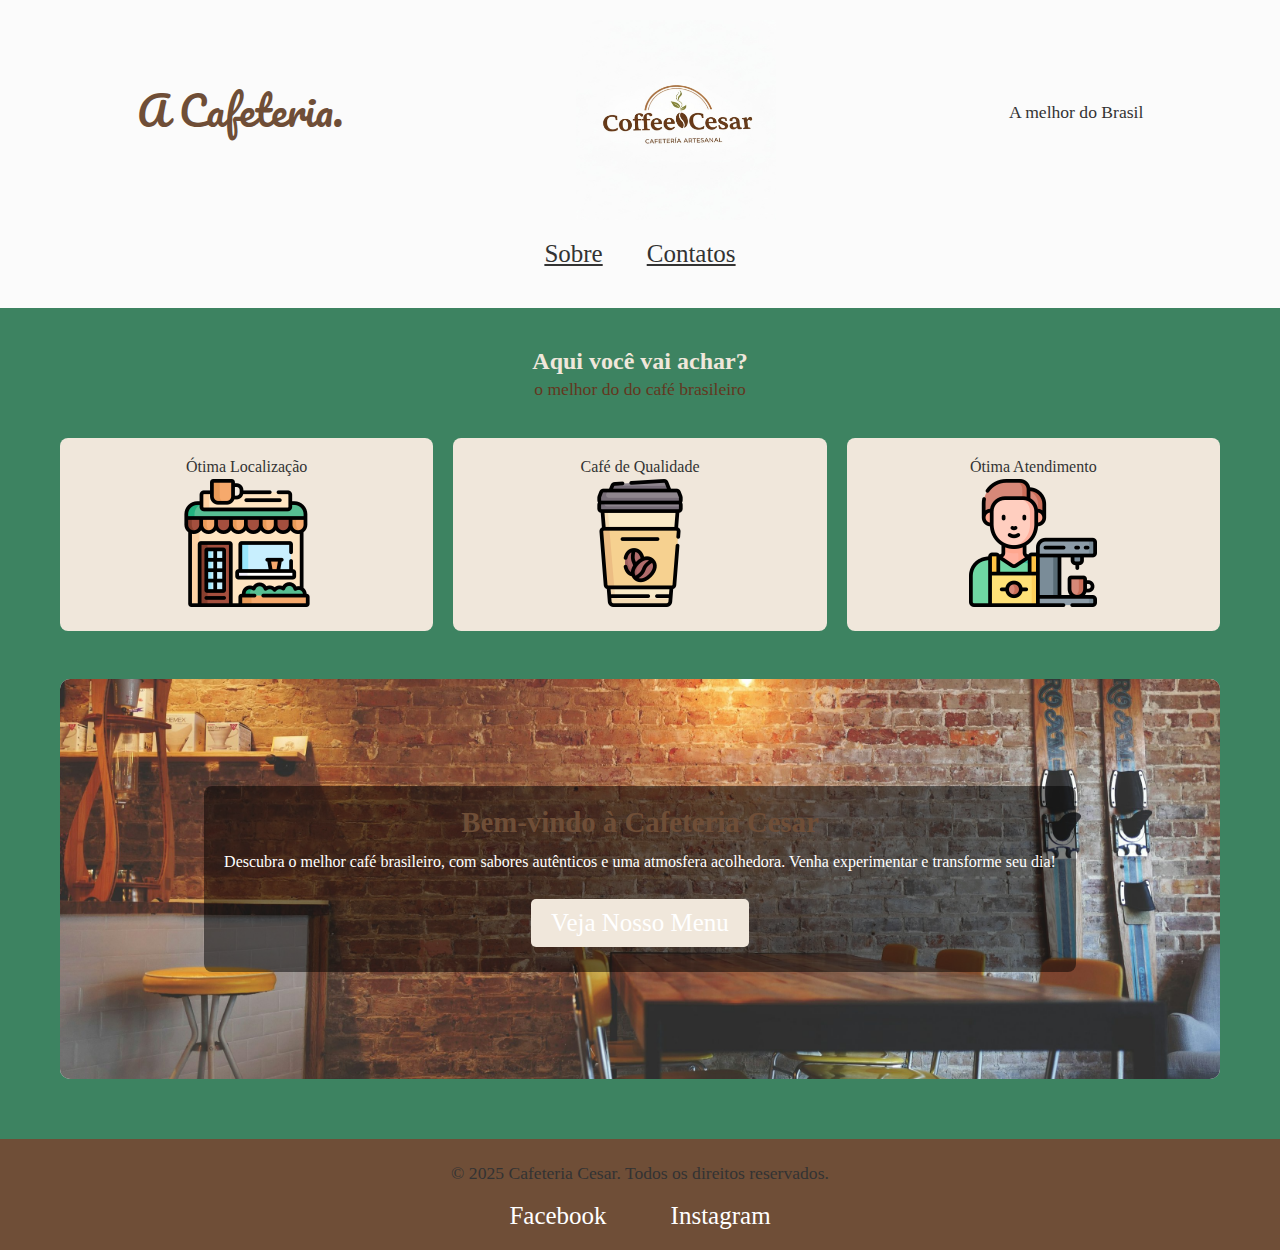
<file: index.html>
<!DOCTYPE html>
<html lang="pt-br">
<head>
    <meta charset="UTF-8">
    <meta name="viewport" content="width=device-width, initial-scale=1.0">
    <title>Cafeteria Cesar</title>
    <link rel="stylesheet" href="assets/css/style.css">
    
</head>
<body>
    <header style="background-color: #fbfbfb;">
    <div style="display: flex; justify-content:space-around; align-items: center;">
        <h1>A Cafeteria.</h1>
        <img style="width: 200px;" src="./assets/img/img_logo_cafeteria.jpg" alt="">
        <p>A melhor do Brasil</p>
    </div>

    <nav style="padding: 20px;">
        <a href="sobre.html">Sobre</a>
        <a href="contato.html">Contatos</a>
    </nav>
</header>

<main style="font-family: var(--fontep);">

    

    <div style=" padding: 20px;">
        <h2>Aqui você vai achar?</h2>
        <p style="color: var(--cor_texto2);" class="cards">o melhor do do café brasileiro</p>
    </div>
    <div class="destaques">
    <div class="card">Ótima Localização
        <hr>
        <img src="./assets/img/img_cafeteria.png" alt="Imagem da Cafeteria">
    </div>
    <div class="card">Café de Qualidade
        <hr>
        <img src="./assets/img/img_cafe.png" alt="Imagem de Café">
    </div>
    <div class="card">Ótima Atendimento
        <hr>
        <img src="./assets/img/img_atendente.png" alt="Imagem de Atendente">
    </div>
    </div>
    <br>
    <div class="hero">
        <div class="hero-content">
            <h3>Bem-vindo à Cafeteria Cesar</h3>  <!-- Título conciso -->
            <p style="color: var(--cor_branco);">Descubra o melhor café brasileiro, com sabores autênticos e uma atmosfera acolhedora. Venha experimentar e transforme seu dia!</p>  <!-- Texto persuasivo -->
            <a href="menu.html" class="cta-button">Veja Nosso Menu</a>  <!-- CTA: Link para outra página -->
        </div>
        <!-- Imagem de fundo ou inline -->
        <img src="assets/img/hero-image (2).jpg" alt="Café fresco e delicioso" class="hero-image">  <!-- Substitua pelo seu caminho de imagem -->
    </div>
</main>
<footer>
        <div class="footer-content">
            <p>© 2025 Cafeteria Cesar. Todos os direitos reservados.</p>
            <div class="footer-links">
                <a href="https://facebook.com/cafeteriacesar">Facebook</a>
                <a href="https://instagram.com/cafeteriacesar">Instagram</a>
            </div>
            
        </div>
    </footer>

</body>
</html>
</file>
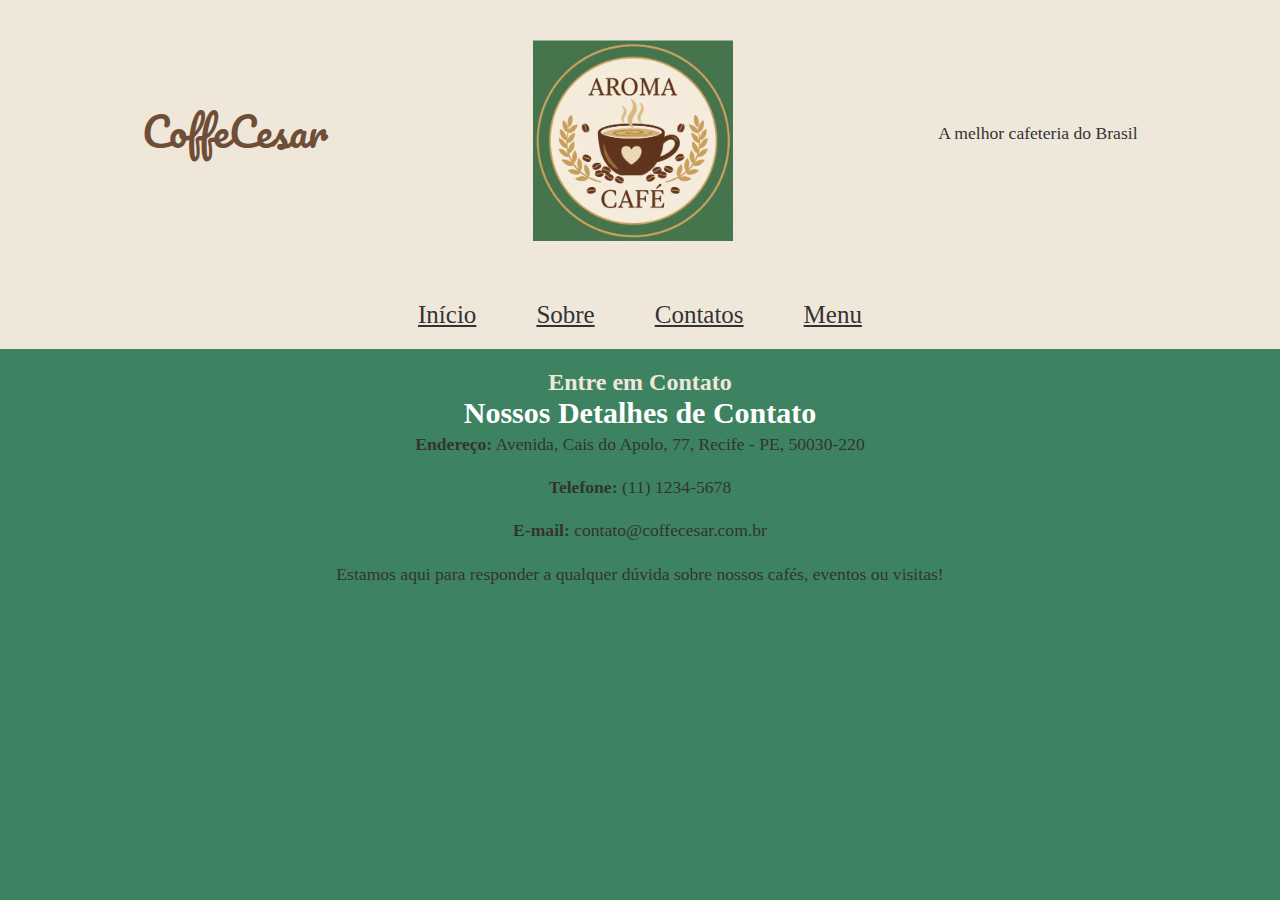
<file: contato.html>
<!DOCTYPE html>
<html lang="pt-BR">
<head>
    <meta charset="UTF-8">
    <meta name="viewport" content="width=device-width, initial-scale=1.0">
    <title>Contatos CoffeCesar</title>
    <link rel="stylesheet" href="assets/css/style.css">
</head>
<body> 
    <header 

        style="background-color: var(--cor_fundo);">
        <div style="display: flex; justify-content:space-around; align-items: center; padding: 20px;">
            <h1>CoffeCesar</h1>
            <img style="width: 200px;" src="assets/img/icon_cafeteria.png" alt="Logotipo da CoffeCesar">
            <p>A melhor cafeteria do Brasil</p>
        </div>
    </header>
     <nav>
        <ul style="display: flex; justify-content: center; list-style: none; padding: 20px; background-color: var(--cor_fundo);">
            <li style="margin: 0 10px;"><a href="index.html">Início</a></li>
            <li style="margin: 0 10px;"><a href="sobre.html">Sobre</a></li>
            <li style="margin: 0 10px;"><a href="contato.html">Contatos</a></li>
            <li style="margin: 0 10px;"><a href="menu.html">Menu</a></li>
        </ul>
    </nav>
    <nav>
        <main style="font-family: var(--fontep); padding: 20px; max-width: 1200px; margin: 0 auto;">
        <h2>Entre em Contato</h2>
        
        <section style="margin-bottom: 20px;">
            <h3>Nossos Detalhes de Contato</h3>
            <p><strong>Endereço:</strong> Avenida, Cais do Apolo, 77, Recife - PE, 50030-220</p>
            <p><strong>Telefone:</strong> (11) 1234-5678</p>
            <p><strong>E-mail:</strong> contato@coffecesar.com.br</p>
            <p>Estamos aqui para responder a qualquer dúvida sobre nossos cafés, eventos ou visitas!</p>
        </section>
    </nav>
    
</body>
</html>
</file>
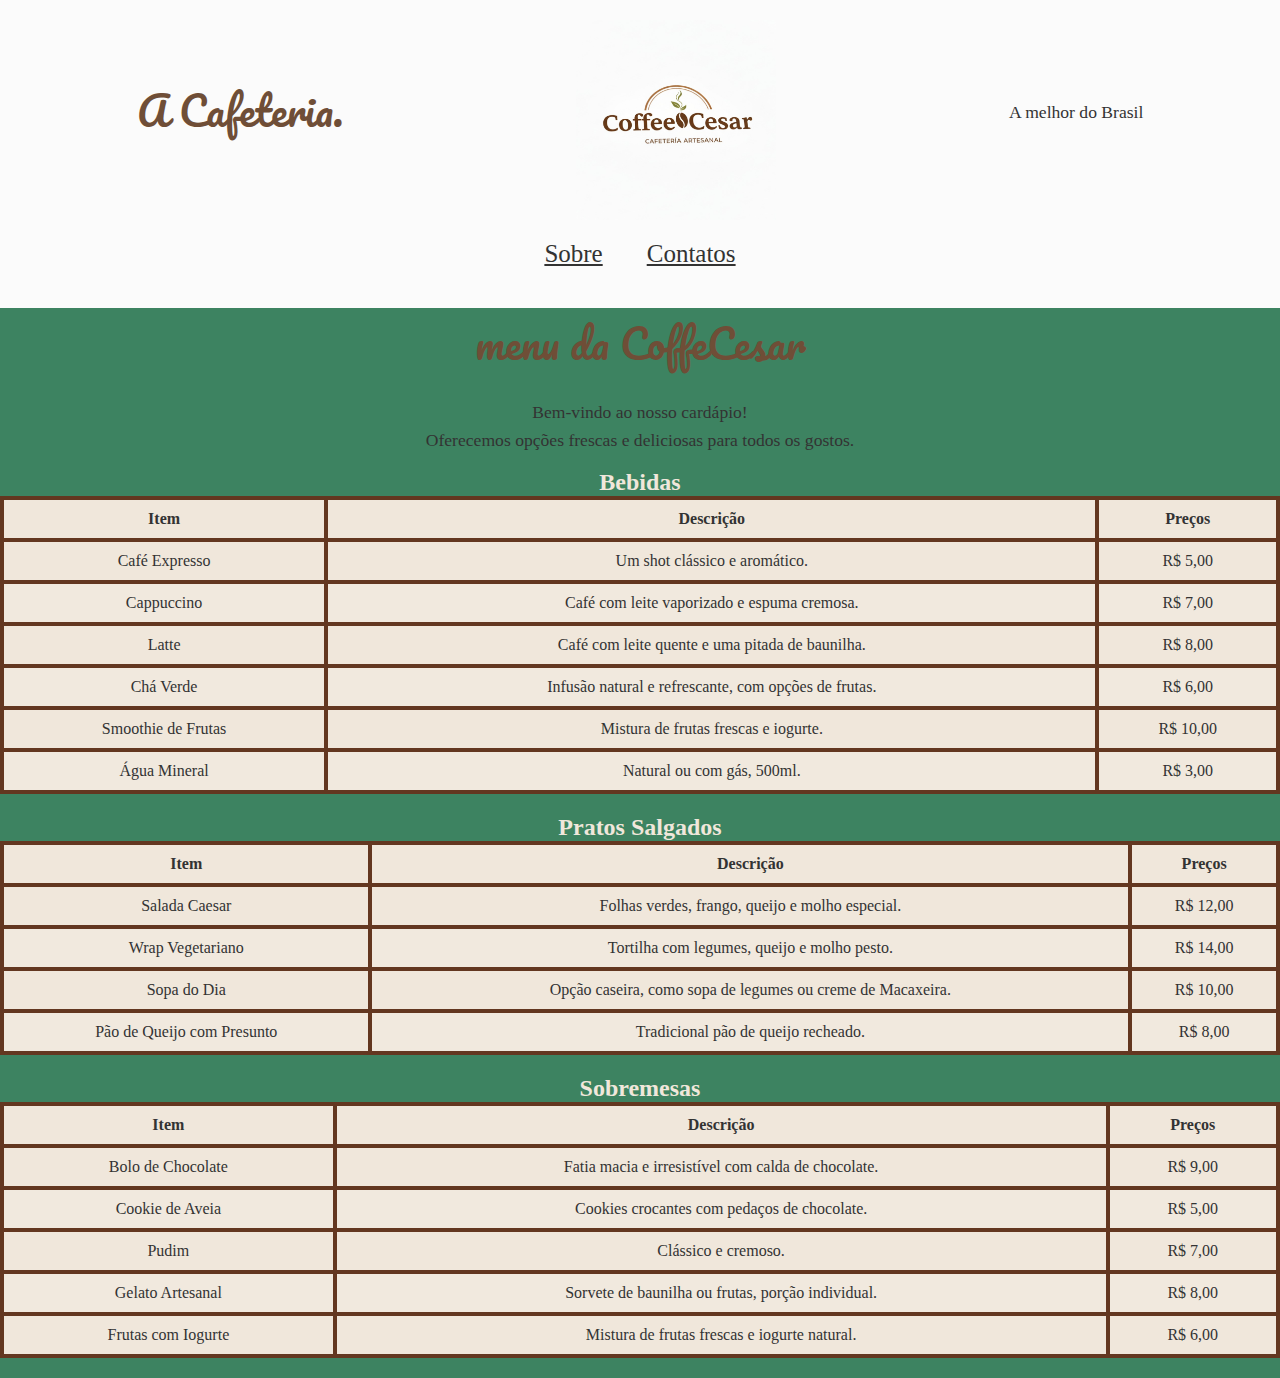
<file: menu.html>
<!DOCTYPE html>
<html lang="pt-br">
<head>
    <meta charset="UTF-8">
    <meta name="viewport" content="width=device-width, initial-scale=1.0">
    <title>MENU CoffeCesar</title>
    <link rel="stylesheet" href="assets/css/style.css">
</head>
<body>
    <header style="background-color: #fbfbfb;">
    <div style="display: flex; justify-content:space-around; align-items: center;">
        <h1>A Cafeteria.</h1>
        <img style="width: 200px;" src="./assets/img/img_logo_cafeteria.jpg" alt="">
        <p>A melhor do Brasil</p>
    </div>

    <nav style="padding: 20px;">
        <a href="sobre.html">Sobre</a>
        <a href="contato.html">Contatos</a>
    </nav>
</header>
<h1>menu da CoffeCesar</h1>
<p>Bem-vindo ao nosso cardápio! 
    <br>Oferecemos opções frescas e deliciosas para todos os gostos.</p>
    <h2>Bebidas</h2>
    <table>
        <thead>
        <tr>
            <th>Item</th>
            <th>Descrição</th>
            <th>Preços</th>
        </tr>
        </thead>
        <tbody>
        <tr>
            <td>Café Expresso</td>
            <td>Um shot clássico e aromático.</td>
            <td>R$ 5,00</td>
        </tr>
        <tr>
            <td>Cappuccino</td>
            <td>Café com leite vaporizado e espuma cremosa.</td>
            <td>R$ 7,00</td>
        </tr>
        <tr>
            <td>Latte</td>
            <td>Café com leite quente e uma pitada de baunilha.</td>
            <td>R$ 8,00</td>
        </tr>
        <tr>
            <td>Chá Verde</td>
            <td>Infusão natural e refrescante, com opções de frutas.</td>
            <td>R$ 6,00</td>
        </tr>
        <tr>
            <td>Smoothie de Frutas</td>
            <td>Mistura de frutas frescas e iogurte.</td>
            <td>R$ 10,00</td>
        </tr>
        <tr>
            <td>Água Mineral</td>
            <td>Natural ou com gás, 500ml.</td>
            <td>R$ 3,00</td>
        </tr>
        </tbody>

    </table>
    <h2>Pratos Salgados</h2>
    <table>
        
        <thead> 
             <tr>
            <th>Item</th>
            <th>Descrição</th>
            <th>Preços</th>
        </thead>
        </tr>   
        <tbody>
             </tr>
         <tr>
            <td>Salada Caesar</td>
             <td>Folhas verdes, frango, queijo e molho especial.</td>
            <td>R$ 12,00</td>
        </tr>
        <tr>
            <td>Wrap Vegetariano</td>
            <td>Tortilha com legumes, queijo e molho pesto.</td>
            <td>R$ 14,00</td>
        </tr>
        <tr>
            <td>Sopa do Dia</td>
            <td>Opção caseira, como sopa de legumes ou creme de Macaxeira.</td>
            <td>R$ 10,00</td>
        </tr>
        <tr>
            <td>Pão de Queijo com Presunto</td>
            <td>Tradicional pão de queijo recheado.</td>
            <td>R$ 8,00</td>
        </tr>
      </tbody>
    </table>
        
    <table>
    <tbody> 
        <h2>Sobremesas</h2>
         <thead>
        <tr>
            <th>Item</th>
            <th>Descrição</th>
            <th>Preços</th>
        </tr>
        </thead>
        <tr>
            <td>Bolo de Chocolate</td>
            <td>Fatia macia e irresistível com calda de chocolate.</td>
            <td>R$ 9,00</td>
        </tr>
        <tr>
            <td>Cookie de Aveia</td>
            <td>Cookies crocantes com pedaços de chocolate.</td>
            <td>R$ 5,00</td>
        </tr>
        <tr>
            <td>Pudim </td>
            <td>Clássico e cremoso.</td>
            <td>R$ 7,00</td>
        </tr>
        <tr>
            <td>Gelato Artesanal</td>
            <td>Sorvete de baunilha ou frutas, porção individual.</td>
            <td>R$ 8,00</td>
        </tr>
        <tr>
            <td>Frutas com Iogurte</td>
            <td>Mistura de frutas frescas e iogurte natural.</td>
            <td>R$ 6,00</td>
        </tr>
        </table>
        </tbody>
    </table>
</body>
</html>
</file>
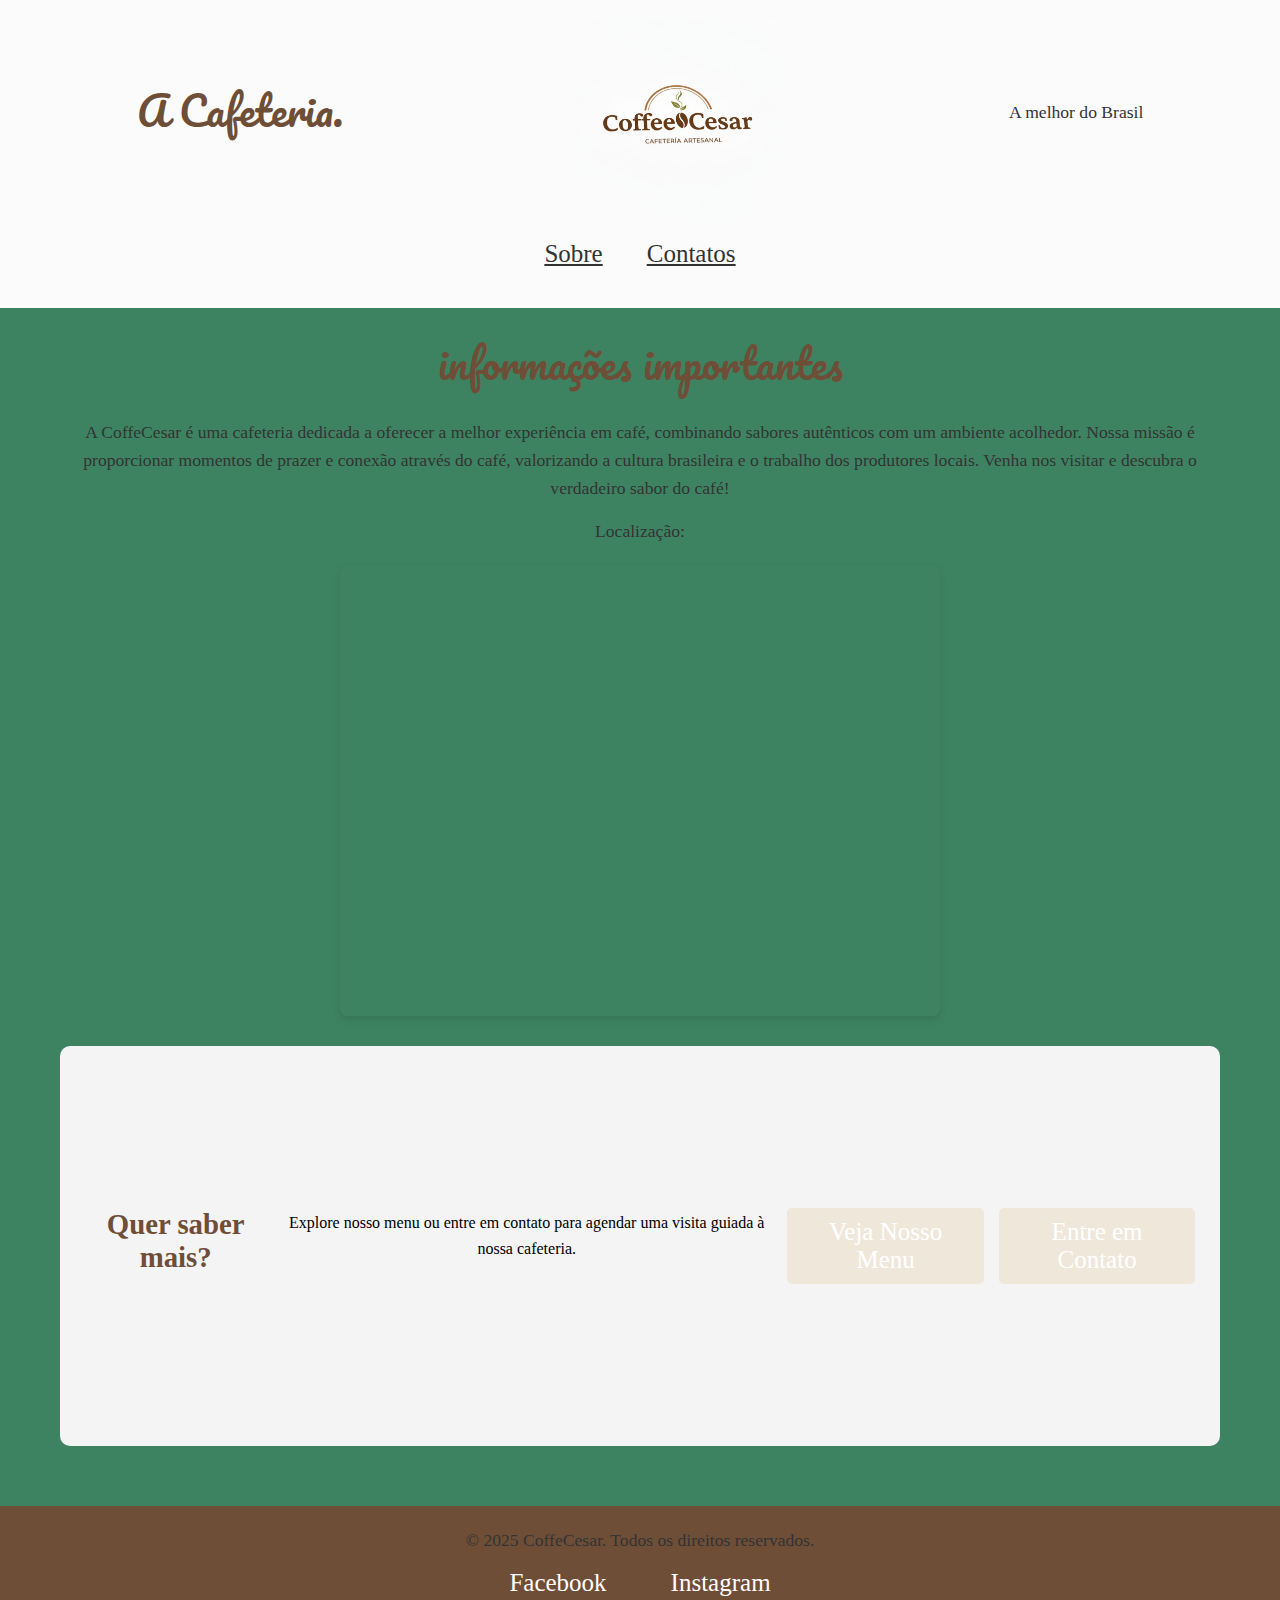
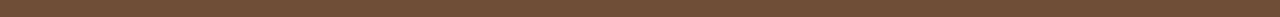
<file: sobre.html>
<!DOCTYPE html>
<html lang="pt-BR">
<head>
    <meta charset="UTF-8">
    <meta name="viewport" content="width=device-width, initial-scale=1.0">
    <title>Sobre CoffeCesar</title>
    <link rel="stylesheet" href="assets/css/style.css"> 
</head>
<body>
    <header style="background-color: #fbfbfb;">
    <div style="display: flex; justify-content:space-around; align-items: center;">
        <h1>A Cafeteria.</h1>
        <img style="width: 200px;" src="./assets/img/img_logo_cafeteria.jpg" alt="">
        <p>A melhor do Brasil</p>
    </div>

    <nav style="padding: 20px;">
        <a href="sobre.html">Sobre</a>
        <a href="contato.html">Contatos</a>
    </nav>
</header>
    <main style="font-family: var(--fontep); padding: 20px;">
    <h1>informações importantes </h1>
    <p>A CoffeCesar é uma cafeteria dedicada a oferecer a melhor experiência em café, combinando sabores autênticos com um ambiente acolhedor. Nossa missão é proporcionar momentos de prazer e conexão através do café, valorizando a cultura brasileira e o trabalho dos produtores locais. Venha nos visitar e descubra o verdadeiro sabor do café!</p>
    <p>Localização:</p>
        <iframe src="https://www.google.com/maps/embed?pb=!1m18!1m12!1m3!1d3950.4089761935024!2d-34.87505762520473!3d-8.05969859196788!2m3!1f0!2f0!3f0!3m2!1i1024!2i768!4f13.1!3m3!1m2!1s0x7ab18a2e1380345%3A0x24c7863e4d95ddd4!2sCESAR%20School!5e0!3m2!1spt-BR!2sbr!4v1760578232278!5m2!1spt-BR!2sbr" width="600" height="450" style="border:0;" allowfullscreen="" loading="lazy" referrerpolicy="no-referrer-when-downgrade"></iframe>
     <div class="hero" style="background-color: #f4f4f4; padding: 20px; text-align: center;"> <!-- Uma seção hero simples para a página sobre -->
            <h3>Quer saber mais?</h3>
            <p>Explore nosso menu ou entre em contato para agendar uma visita guiada à nossa cafeteria.</p>
            <a href="menu.html" class="cta-button">Veja Nosso Menu</a>
            <a href="contato.html" class="cta-button" style="margin-left: 10px;">Entre em Contato</a>
        </div>
    </main>
         <footer>
        <div class="footer-content">
            <p>© 2025 CoffeCesar. Todos os direitos reservados.</p>
            <div class="footer-links">
                <a href="https://facebook.com/caffecesar">Facebook</a>
                <a href="https://instagram.com/cafeteriacesar">Instagram</a>
            </div>
        </div>
    </footer>

</body>
</html>
</file>
<file: assets/css/style.css>
@import url('https://fonts.googleapis.com/css2?family=Pacifico&family=Satisfy&display=swap');
@import url('https://fonts.googleapis.com/css2?family=Pacifico&family=Satisfy&display=swap');
@import url('https://fonts.googleapis.com/css2?family=Ubuntu:ital,wght@0,300;0,400;0,500;0,700;1,300;1,400;1,500;1,700&display=swap');
@import url('https://fonts.googleapis.com/css2?family=Rubik+Doodle+Shadow&display=swap');
:root{
--fonteh1: "Rubik Doodle Shadow", system-ui;
--fontep: "Rubik Doodle Shadow", system-ui; 
--fonteh1: "Pacifico", cursive;
--fontep: "Satisfy", cursive;
--cor_texto: #45744c;
--cor_texto2: #633720;
--cor_fundo: #45744c;
--backgroundcolor: #5A3F30;
--cor_hover: rgb(172, 170, 114);
--cor_branco: #ffffff;
  
}
.destaques {
  display: flex;
  justify-content: space-between; 
  gap: 20px;
  flex-wrap: wrap;
}
.card{
    flex: 1;
  background-color: var(--cor_fundo);
  padding: 20px;
  border-radius: 8px;
  min-width: 200px;
  transition: transform 0.3s ease, box-shadow 0.3s ease;
}
.card:hover {
  transform: translateY(-5px);
  box-shadow: 0 4px 12px rgba(0,0,0,0.2);
}
* {
  margin: 0;
  box-sizing: border-box;
}
body{
    text-align: center;
}

h1{
    font-family: var(--fonteh1);
    font-weight: 400;
    font-style: normal;
    color: var(--cor_texto);
}
p{
    font-family: var(--fontep);
    font-weight: 400;
    font-style: normal; 
    font-size: 20px;
    color: var(--cor_texto);
}
a{
    font-family: var(--fontep);
    padding: 20px;
    font-size: 25px;
    color: var(--cor_texto);
}
a:hover{
    transition: color 0.5s ease;
    color: var(--cor_hover);
}
a:focus {
  outline: 2px dashed var(--cor_hover);
  outline-offset: 4px;
}

hr{
    background-color: var(--cor_fundo);
    height: 3px;
    border: none;
}
h2{
    color: var(--cor_fundo);
}
h3{
    color: var(--cor_branco);
    font-size: 30px;
}
.hero {
    position: relative;  /* Permite posicionar elementos sobre a imagem */
    height: 400px;  /* Altura da seção; ajuste conforme necessário */
    background-color: var(--cor_fundo);  /* Usa sua cor de fundo para um fundo padrão */
    overflow: hidden;  /* Evita que elementos saiam da área */
    display: flex;  /* Usa flexbox para alinhar o conteúdo */
    align-items: center;  /* Centraliza verticalmente */
    justify-content: center;  /* Centraliza horizontalmente */
    color: var(--cor_texto);  /* Texto branco para contraste */
}

.hero-image {
    position: absolute;  /* Coloca a imagem no fundo */
    top: 0;
    left: 0;
    width: 100%;
    height: 100%;
    object-fit: cover;  /* Ajusta a imagem para cobrir a área sem distorcer */
    z-index: 1;  /* Garante que a imagem fique atrás do conteúdo */
}

.hero-content {
    position: relative;  /* Coloca o conteúdo sobre a imagem */
    z-index: 2;  /* Garante que o conteúdo fique na frente */
    text-align: center;  /* Centraliza o texto */
    padding: 20px;  /* Espaço ao redor */
    background-color: rgba(0, 0, 0, 0.5);  /* Overlay semi-transparente para melhor legibilidade, opcional */
    border-radius: 8px;  /* Bordas arredondadas */
}

.hero-content h2 {
    font-size: 2.5em;  /* Título grande e impactante */
    margin-bottom: 10px;  /* Espaço abaixo do título */
}

.hero-content p {
    font-size: 1.2em;  /* Texto persuasivo legível */
    margin-bottom: 20px;  /* Espaço antes da CTA */
}

.cta-button {
    display: inline-block;  /* Faz o botão se comportar como um bloco inline */
    padding: 10px 20px;  /* Espaço interno */
    background-color: var(--cor_hover);  /* Usa sua cor de hover para o botão */
    color: var(--cor_texto);  /* Texto branco */
    text-decoration: none;  /* Remove sublinhado */
    border-radius: 5px;  /* Bordas arredondadas */
    transition: background-color 0.3s ease;  /* Animação no hover */
}

.cta-button:hover {
    background-color: darken(var(--cor_hover), 10%);  /* Escurece a cor no hover; use uma cor específica se não suportar */
    background-color: #8a795d;  /* Alternativa se precisar de um valor fixo */
}
footer{
    background-color: var(--cor_branco);
    padding: 20px;
}
@media (max-width: 768px) {
    .footer-links {
        flex-direction: column;  /* Empilha os links em telas menores */
    }
}

table {
    text-align: center;
    width: 100%;
    border-collapse: collapse;
    margin-bottom: 20px;
    background-color: var(--cor_fundo);  /* Adicionado para combinar com seu tema */
}
th, td {

    border: 4px solid var(--cor_texto2);  /* Usando sua cor de texto secundário */
    padding: 10px;
    text-align: center;
    color: var(--cor_texto);  /* Texto branco para contraste */
}
th {
    text-align: center;
    background-color: var(--cor_fundo);  /* Usando sua variável */
    color: var(--cor_texto);
}
tr:nth-child(even) {
    text-align: center;
    background-color: rgba(255, 255, 255, 0.1);  /* Linhas alternadas, ajustado para seu tema escuro */
}
.price {
    text-align: center;
    color: var(--cor_hover);  /* Usando sua cor de hover para destacar preços */
}
/* Definições de variáveis para manter a consistência com o site */
:root {
    --cor_fundo: #3d8361; /* Exemplo: um bege claro, como um tom de café claro */
    --fontep: 'Arial, sans-serif'; /* Ou qualquer fonte que você definiu, como uma serifada para tema café */
    --cor_texto: #333333; /* Cor de texto escura para legibilidade */
    --cor_primaria: #6f4e37; /* Marrom escuro para botões e acentos */
    --cor_secundaria: #f0e7db; /* Verde para botões ou destaques, representando sustentabilidade */
    --cor_fundo_hero: #abec9452; /* Cinza claro para o hero, mas pode ser ajustado */
}

body {
    margin: 0;
    font-family: var(--fontep);
    background-color: var(--cor_fundo); /* Fundo geral do site */
    color: var(--cor_texto);
}

main {
    padding: 20px;
    max-width: 1200px; /* Limita a largura para melhor leitura */
    margin: 0 auto; /* Centraliza o conteúdo */
}

h1 {
    color: var(--cor_primaria); /* Cor destacada para títulos */
    font-size: 2.5em; /* Tamanho maior para headings */
    margin-bottom: 20px;
    text-align: center; /* Centraliza o título */
}

p {
    line-height: 1.6; /* Melhora a legibilidade */
    margin-bottom: 15px;
    font-size: 1.1em; /* Tamanho de fonte confortável */
}

iframe {
    width: 100%; /* Faz o mapa responsivo */
    max-width: 600px; /* Limita o tamanho máximo */
    height: 450px;
    border: 0;
    border-radius: 8px; /* Bordas arredondadas para um look moderno */
    box-shadow: 0 4px 8px rgba(0, 0, 0, 0.1); /* Sombra para destaque */
    margin: 20px auto; /* Centraliza e adiciona margem */
    display: block; /* Garante que fique centralizado */
}

/* Estilo para a seção hero */
.hero {
    background-color: var(--cor_fundo_hero); /* Usa a variável para consistência */
    padding: 20px;
    text-align: center;
    margin-top: 30px;
    border-radius: 10px; /* Bordas arredondadas */
}

.hero h3 {
    color: var(--cor_primaria);
    font-size: 1.8em;
    margin-bottom: 10px;
}

.hero p {
    color: black;
    font-size: 1em;
    margin-bottom: 20px;
}

.cta-button {
    background-color: var(--cor_fundo); /* Cor verde para botões */
    color: white; /* Texto branco para contraste */
    padding: 10px 20px;
    text-decoration: none; /* Remove sublinhado */
    border-radius: 5px; /* Bordas arredondadas */
    margin: 5px;
    transition: background-color 0.3s; /* Animação hover */
}

.cta-button:hover {
    background-color: darken(var(--cor_texto2), 10%); /* Escurece ao hover - use um pré-processador ou ajuste manualmente */
    /* Se não usar pré-processador, substitua por: background-color: #2f6a4a; */
}

/* Estilo para o footer */
footer {
    background-color: var(--cor_primaria); /* Fundo escuro para o rodapé */
    color: whitesmoke;
    text-align: center;
    padding: 20px;
    margin-top: 40px;
}

.footer-content {
    max-width: 1200px;
    margin: 0 auto;
}

.footer-links a {
    color: white;
    margin: 0 10px;
    text-decoration: none;
}

.footer-links a:hover {
    text-decoration: underline;
}

/* Estilos gerais para responsividade */
@media (max-width: 768px) {
    h1 {
        font-size: 2em;
    }
    
    iframe {
        height: 300px; /* Reduz o tamanho do mapa em telas menores */
    }
    
    .cta-button {
        display: block; /* Botões em bloco para mobile */
        width: 80%;
        margin: 10px auto;
    }
}
:root {
    --cor_fundo: #f0e7db; /* Bege claro, tema café */
    --fontep: 'Arial, sans-serif'; /* Fonte padrão */
    --cor_texto: #333333; /* Cinza escuro para textos */
    --cor_primaria: #6f4e37; /* Marrom escuro para acentos */
    --cor_secundaria: #3d8361; /* Verde para botões */
    --cor_fundo_hero: #f4f4f4; /* Cinza claro para seções hero */
}
body {
    margin: 0;
    font-family: var(--fontep);
    background-color: var(--cor_secundaria);
    color: var(--cor_texto);
}
header {
    background-color: var(--cor_secundaria);
    padding: 20px;
    text-align: center;
}
nav ul {
    display: flex;
    justify-content: center;
    list-style: none;
    padding: 20px;
    background-color: var(--cor_secundaria);
}
</file>
